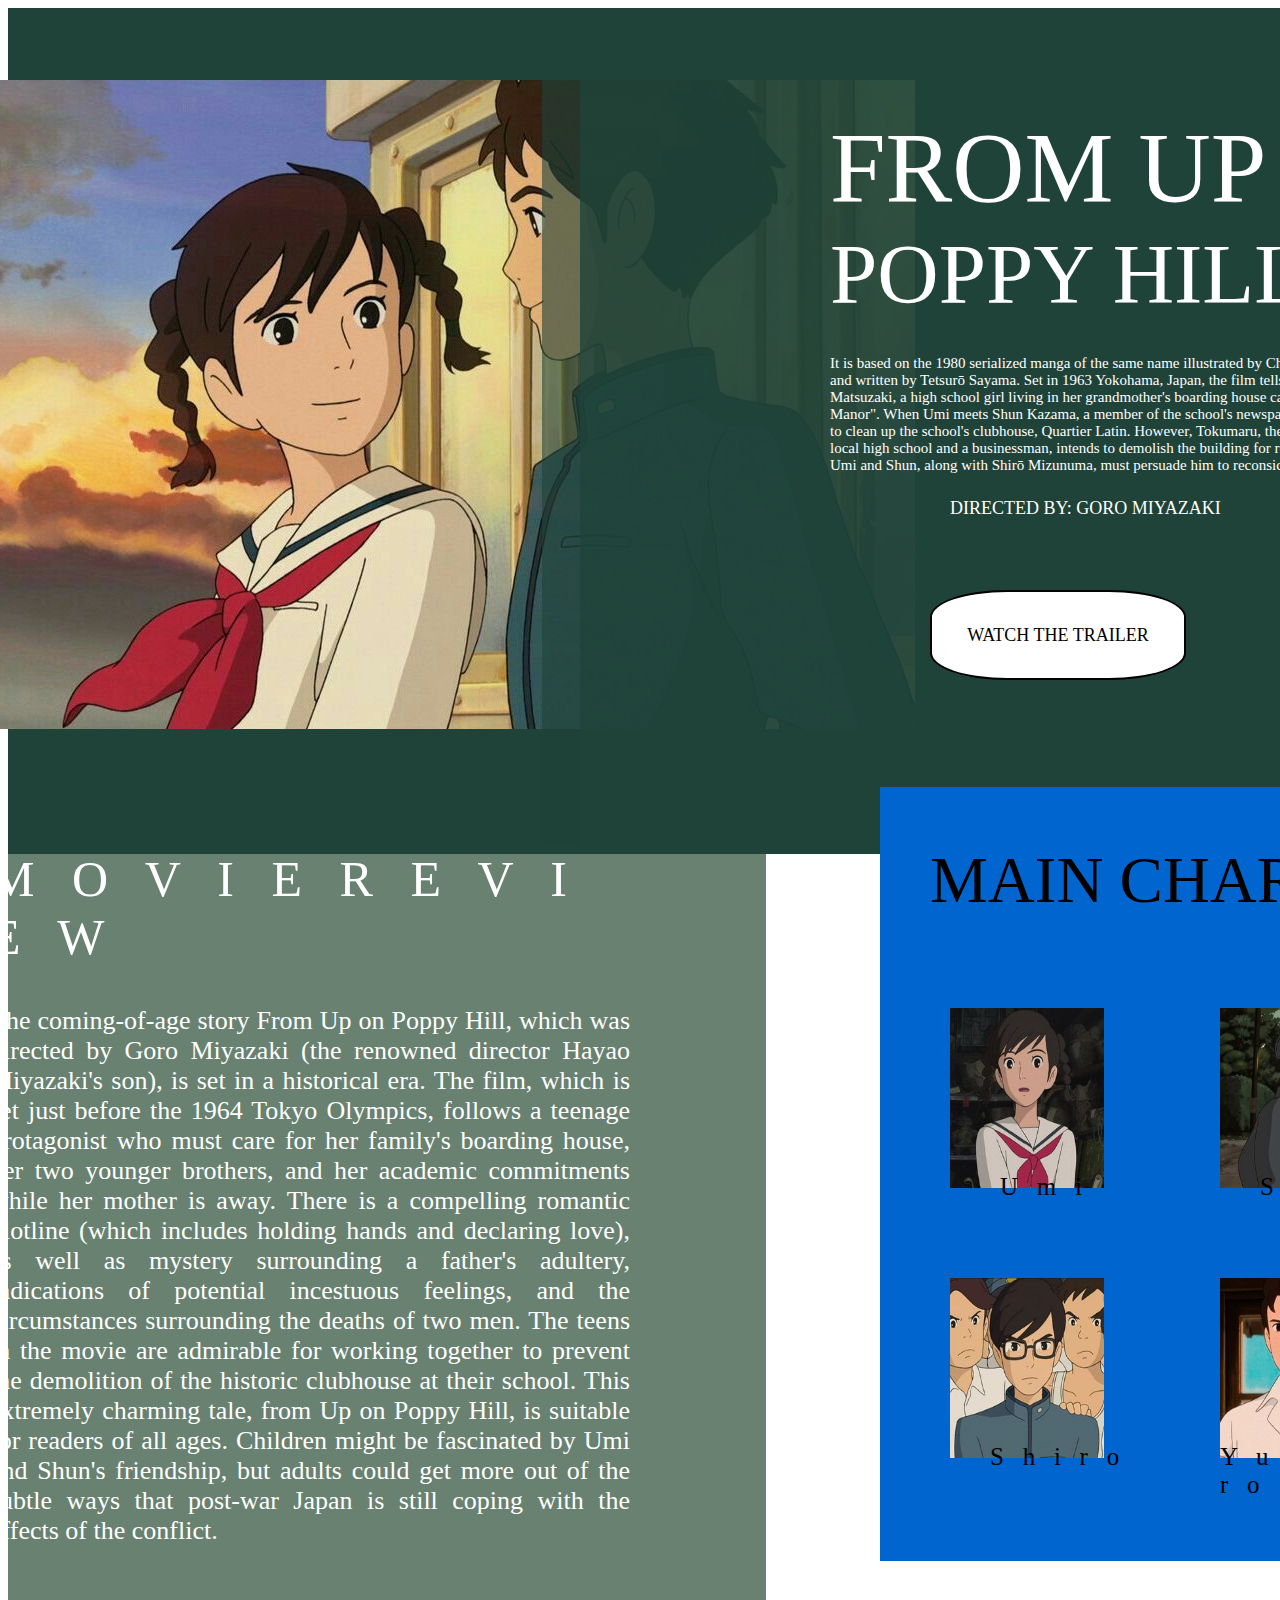
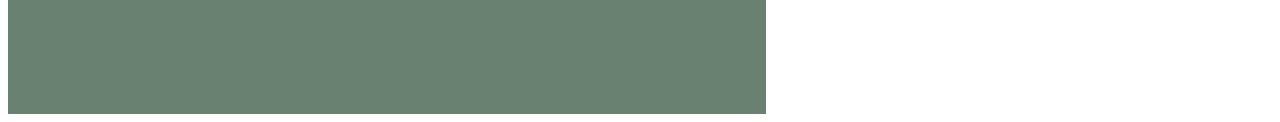
<file: from.html>
<!DOCTYPE html>
<html lang="en" dir="ltr">
    <head>
       <meta name="viewport" content="width=device-width, initial-scale=1">
        <title>From Up on Poppy Hill</title>
        <link rel="icon" type="image/x-icon" href="images/logo.png">
        <style>
            .container{
                width: 61%;
                height: 80vh;
                padding: 5%;
                background-image: url(images/cover1.png);
                background-position: center;
                background-size: cover;
                background-attachment: fixed;
                padding-right: 500px;
                -webkit-animation-name: zoom;
                -webkit-animation-duration: 0.6s;
                animation-name: zoom;
                animation-duration: 0.6s;
            }
            @-webkit-keyframes zoom {
                from {-webkit-transform:scale(0)} 
                to {-webkit-transform:scale(1)}
            }

            @keyframes zoom {
                from {transform:scale(0)} 
                to {transform:scale(1)}
            }
            .container img{
                position: absolute;
                top: 80px;
                right: 15px;
                justify-content: left;
                padding-right: 350px;
            }
            .box1{
                position: absolute;
                width: 3%;
                height: 85%;
                background: #1F4339;
                top: 80px;
                right: 350px;
                padding-right: 350px;
                opacity: 0.6;
                -webkit-animation-name: zoom;
                -webkit-animation-duration: 0.6s;
                animation-name: zoom;
                animation-duration: 0.6s;
            }
            @-webkit-keyframes zoom {
                from {-webkit-transform:scale(0)} 
                to {-webkit-transform:scale(1)}
            }

            @keyframes zoom {
                from {transform:scale(0)} 
                to {transform:scale(1)}
            }
            .box2{
                position: absolute;
                width: 0.1px;
                height: 85%;
                background: #1F4339;
                top: 80px;
                right: 350px;
                padding-right: 350px;
                opacity: 0.8;
                -webkit-animation-name: zoom;
                -webkit-animation-duration: 0.6s;
                animation-name: zoom;
                animation-duration: 0.6s;
            }
            @-webkit-keyframes zoom {
                from {-webkit-transform:scale(0)} 
                to {-webkit-transform:scale(1)}
            }

            @keyframes zoom {
                from {transform:scale(0)} 
                to {transform:scale(1)}
            }
            .title1 p{
                position: absolute;
                width: 50%;
                height: 18%;
                top: 10px;
                left: 350px;
                padding-left: 480px;
                font-family: fantasy;
                font-size: 100px;
                color: white;
                font-style: bold;
                -webkit-animation-name: zoom;
                -webkit-animation-duration: 0.6s;
                animation-name: zoom;
                animation-duration: 0.6s;
            }
            @-webkit-keyframes zoom {
                from {-webkit-transform:scale(0)} 
                to {-webkit-transform:scale(1)}
            }

            @keyframes zoom {
                from {transform:scale(0)} 
                to {transform:scale(1)}
            }
            .title2 p{
                position: absolute;
                width: 50%;
                height: 18%;
                top: 60px;
                left: 350px;
                padding-left: 480px;
                padding-top: 80px;
                font-family: fantasy;
                font-size: 85px;
                color: white;
                font-style: bold;
                -webkit-animation-name: zoom;
                -webkit-animation-duration: 0.6s;
                animation-name: zoom;
                animation-duration: 0.6s;
            }
            @-webkit-keyframes zoom {
                from {-webkit-transform:scale(0)} 
                to {-webkit-transform:scale(1)}
            }

            @keyframes zoom {
                from {transform:scale(0)} 
                to {transform:scale(1)}
            }
            .descrip p{
                position: absolute;
                width: 50%;
                height: 18%;
                top: 60px;
                left: 350px;
                padding-left: 480px;
                padding-top: 280px;
                text-align: justify;
                font-family: lucida;
                font-size: 15px;
                color: white;
                font-style: bold;
                -webkit-animation-name: zoom;
                -webkit-animation-duration: 0.6s;
                animation-name: zoom;
                animation-duration: 0.6s;
            }
            @-webkit-keyframes zoom {
                from {-webkit-transform:scale(0)} 
                to {-webkit-transform:scale(1)}
            }

            @keyframes zoom {
                from {transform:scale(0)} 
                to {transform:scale(1)}
            }
            .directed p{
                position: absolute;
                width: 50%;
                height: 18%;
                top: 60px;
                left: 350px;
                padding-left: 600px;
                padding-top: 420px;
                text-align: justify;
                font-family: lucida;
                font-size: 18px;
                color: white;
                font-style: bold;
                -webkit-animation-name: zoom;
                -webkit-animation-duration: 0.6s;
                animation-name: zoom;
                animation-duration: 0.6s;
            }
            @-webkit-keyframes zoom {
                from {-webkit-transform:scale(0)} 
                to {-webkit-transform:scale(1)}
            }

            @keyframes zoom {
                from {transform:scale(0)} 
                to {transform:scale(1)}
            }
            .trailer{
                position: absolute;
                width: 20%;
                height: 10%;
                top: 590px;
                left: 930px;
                background-color: white;
                border: 2px solid;
                color: black;
                border-radius: 30%;
                text-decoration: none;
                display: inline-block;
                text-align: center;
                font-family: lucida;
                font-size: 18px;
                color: black;
                font-style: bold;
                -webkit-animation-name: zoom;
                -webkit-animation-duration: 0.6s;
                animation-name: zoom;
                animation-duration: 0.6s;
            }
            @-webkit-keyframes zoom {
                from {-webkit-transform:scale(0)} 
                to {-webkit-transform:scale(1)}
            }

            @keyframes zoom {
                from {transform:scale(0)} 
                to {transform:scale(1)}
            }
            #review{
                width: 60%;
                height: 80vh;
                padding: 70px 0;
                background: #688171;
            }
            .box3{
                position: absolute;
                width: 5%;
                height: 1%;
                background: #0065CF;
                top: 787px;
                left: 880px;
                padding-left: 515px;
                padding-top: 765px;
            }
            .movietitle{
                position: absolute;
                width: 50%;
                height: 18%;
                top: 800px;
                right: 350px;
                padding-right: 300px;
                font-family: fantasy;
                font-size: 50px;
                color: white;
                font-style: bold;
            }
            .description{
                position: absolute;
                width: 50%;
                height: 18%;
                top: 60px;
                right: 350px;
                padding-right: 300px;
                padding-top: 920px;
                text-align: justify;
                font-family: lucida;
                font-size: 26px;
                color: white;
                font-style: bold;
            }
            .main{
                position: absolute;
                width: 50%;
                height: 18%;
                top: 778px;
                left: 350px;
                padding-left: 580px;
                font-family: fantasy;
                font-size: 65px;
                color: black;
                font-style: bold;
            }
            .umi img{
                position: absolute;
                width: 12%;
                height: 20%;
                top: 778px;
                left: 350px;
                padding-left: 600px;
                padding-top: 230px;
            }
            .umi:hover img{
                transform: translateY(20px);
                transition: all 0.5s ease;
                opacity: 0.75;
            }
            .umi p{
                position: absolute;
                width: 12%;
                height: 20%;
                top: 778px;
                left: 350px;
                padding-left: 650px;
                padding-top: 370px;
                font-family: fantasy;
                font-size: 25px;
                color: black;
                font-style: bold;
            }
            .shun img{
                position: absolute;
                width: 12%;
                height: 20%;
                top: 778px;
                left: 350px;
                padding-left: 870px;
                padding-top: 230px;
            }
            .shun:hover img{
                transform: translateY(20px);
                transition: all 0.5s ease;
                opacity: 0.75;
            }
            .shun p{
                position: absolute;
                width: 12%;
                height: 20%;
                top: 778px;
                left: 350px;
                padding-left: 910px;
                padding-top: 370px;
                font-family: fantasy;
                font-size: 25px;
                color: black;
                font-style: bold;
            }
            .shiro img{
                position: absolute;
                width: 12%;
                height: 20%;
                top: 778px;
                left: 350px;
                padding-left: 600px;
                padding-top: 500px;
            }
            .shiro:hover img{
                transform: translateY(20px);
                transition: all 0.5s ease;
                opacity: 0.75;
            }
            .shiro p{
                position: absolute;
                width: 12%;
                height: 20%;
                top: 778px;
                left: 350px;
                padding-left: 640px;
                padding-top: 640px;
                font-family: fantasy;
                font-size: 25px;
                color: black;
                font-style: bold;
            }
            .yuichiro img{
                position: absolute;
                width: 12%;
                height: 20%;
                top: 778px;
                left: 350px;
                padding-left: 870px;
                padding-top: 500px;
            }
            .yuichiro:hover img{
                transform: translateY(20px);
                transition: all 0.5s ease;
                opacity: 0.75;
            }
            .yuichiro p{
                position: absolute;
                width: 14%;
                height: 20%;
                top: 778px;
                left: 350px;
                padding-left: 870px;
                padding-top: 640px;
                font-family: fantasy;
                font-size: 25px;
                color: black;
                font-style: bold;
            }
        </style>
    </head>
    <body>
        <div class="container">
            <img src="images/frompic.jfif">
        </div>
        <div class="box1"></div>
        <div class="box2"></div>
        <div class="title1">
            <p>FROM UP ON</p>
        </div>
        <div class="title2">
            <p>POPPY HILL</p>
        </div>
        <div class="descrip">
            <p>It is based on the 1980 serialized manga of the same name illustrated by Chizuru Takahashi  </br> and written by Tetsurō Sayama. Set in 1963 Yokohama, Japan, the film tells the story of Umi </br> Matsuzaki, a high school girl living in her grandmother's boarding house called "Coquelicot </br> Manor". When Umi meets Shun Kazama, a member of the school's newspaper club, they decide </br> to clean up the school's clubhouse, Quartier Latin. However, Tokumaru, the chairman of the </br> local high school and a businessman, intends to demolish the building for redevelopment and </br> Umi and Shun, along with Shirō Mizunuma, must persuade him to reconsider.</p>
        </div>
        <div class="directed">
            <p> DIRECTED BY: GORO MIYAZAKI</p>
        </div>
        <a href="https://youtu.be/9nzpk_Br6yo">
            <button class="trailer"> WATCH THE TRAILER</button>
         </a>
        <section id="review">
            <div class="box3"></div>
            <div class="movietitle">
                <p>M &nbsp; O &nbsp; V &nbsp; I &nbsp; E &nbsp; R &nbsp; E &nbsp; V &nbsp; I &nbsp; E &nbsp; W</p>
            </div>
            <div class="description">
                <p>The coming-of-age story From Up on Poppy Hill, which was directed by Goro Miyazaki (the renowned director Hayao Miyazaki's son), is set in a historical era. The film, which is set just before the 1964 Tokyo Olympics, follows a teenage protagonist who must care for her family's boarding house, her two younger brothers, and her academic commitments while her mother is away. There is a compelling romantic plotline (which includes holding hands and declaring love), as well as mystery surrounding a father's adultery, indications of potential incestuous feelings, and the circumstances surrounding the deaths of two men. The teens in the movie are admirable for working together to prevent the demolition of the historic clubhouse at their school. This extremely charming tale, from Up on Poppy Hill, is suitable for readers of all ages. Children might be fascinated by Umi and Shun's friendship, but adults could get more out of the subtle ways that post-war Japan is still coping with the effects of the conflict.</p>
            </div>
            <div class="main">
                <p>MAIN CHARACTERS</p>
            </div>
            <div class="umi">
                <img src="images/umi.jpg">
                <p> U &nbsp; m &nbsp; i</p>
            </div>
            <div class="shun">
                <img src="images/shun.jpg">
                <p> S &nbsp; h &nbsp; u &nbsp; n</p>
            </div>
            <div class="shiro">
                <img src="images/shiro.jpg">
                <p> S &nbsp; h &nbsp; i &nbsp; r &nbsp; o</p>
            </div>
            <div class="yuichiro">
                <img src="images/yuichiro.jpg">
                <p> Y &nbsp; u &nbsp; i &nbsp; c &nbsp; h &nbsp; i &nbsp; r &nbsp; o</p>
            </div>
        </section>
    </body>
</html>
</file>
